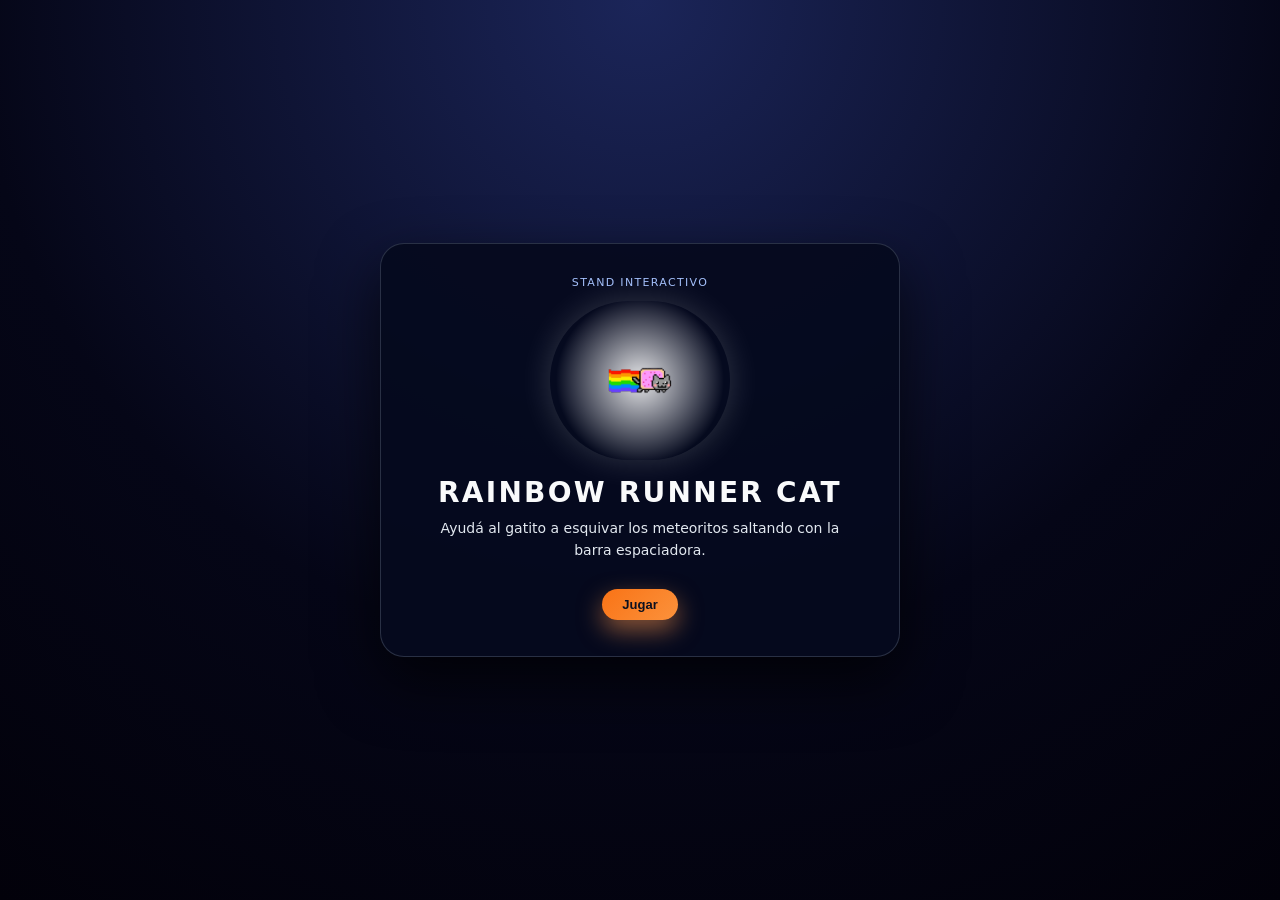
<file: index.html>
<!DOCTYPE html>
<html lang="es">
<head>
  <meta charset="UTF-8" />
  <meta name="viewport" content="width=device-width, initial-scale=1.0" />
  <title>Rainbow Runner Cat</title>
  <link rel="stylesheet" href="style.css" />
</head>
<body>

  <!-- ========================
       PANTALLA DE BIENVENIDA
       ======================== -->
  <div id="welcomeScreen" class="welcome-screen">
    <div class="welcome-content">
      <span class="welcome-kicker">STAND INTERACTIVO</span>

      <img src="gatito.svg" alt="Gatito" class="big-cat" />

      <h2>RAINBOW RUNNER CAT</h2>
      <p class="welcome-description">
        Ayudá al gatito a esquivar los meteoritos saltando con la barra espaciadora.
      </p>

      <button id="startButton" class="primary-button">Jugar</button>
    </div>
  </div>

  <!-- ========================
       CONTENEDOR DEL JUEGO
       ======================== -->
  <div class="game-wrapper" id="gameWrapper">
    <h1>RAINBOW RUNNER CAT</h1>
    <p class="subtitle">Presioná ESPACIO o tocá para saltar 🌈</p>

    <div id="game">
      <div id="ground"></div>

      <div id="cat">
        <div class="rainbow"></div>
        <img src="gatito.svg" alt="Gatito corriendo" class="cat-sprite" />
      </div>

      <div id="obstacle"></div>

      <div id="gameOver">
        <p class="final-score">Score final: <span id="finalScore"></span></p>
        <p class="thanks-message">¡Gracias por jugar! 🐱</p>
        <button class="primary-button" id="restartButton">Jugar de nuevo</button>
      </div>
    </div>

    <p id="score">Score: 0</p>
  </div>

  <script src="script.js"></script>
</body>
</html>
</file>
<file: style.css>
/* =========================
   RESET Y BASE
   ========================= */

* {
  box-sizing: border-box;
  margin: 0;
  padding: 0;
}

html,
body {
  height: 100%;
}

body {
  font-family: system-ui, -apple-system, BlinkMacSystemFont, "Segoe UI", sans-serif;
  background: radial-gradient(circle at top, #1b2559 0, #050617 60%, #02010a 100%);
  color: #f9fafb;
}

/* =========================
   PANTALLA DE BIENVENIDA
   ========================= */

.welcome-screen {
  position: fixed;
  inset: 0;
  display: flex;
  align-items: center;
  justify-content: center;
  background: radial-gradient(circle at top, #1b2559 0, #050617 60%, #02010a 100%);
  z-index: 100;
  padding: 24px;
}

.welcome-content {
  text-align: center;
  background: rgba(6, 10, 30, 0.94);
  border-radius: 24px;
  padding: 32px 40px 36px;
  max-width: 520px;
  width: 100%;
  box-shadow: 0 24px 60px rgba(0, 0, 0, 0.7);
  border: 1px solid rgba(148, 163, 184, 0.25);
}

.welcome-kicker {
  display: block;
  font-size: 11px;
  letter-spacing: 0.12em;
  text-transform: uppercase;
  color: #a3bffa;
  margin-bottom: 12px;
}

.big-cat {
  width: 180px;
  height: auto;
  display: block;
  margin: 0 auto 16px;

  /* halo suave detrás del gatito de bienvenida */
  background: radial-gradient(circle, rgba(255, 255, 255, 0.9) 0%, rgba(255, 255, 255, 0) 70%);
  border-radius: 999px;
  padding: 16px 28px;
  box-shadow: 0 0 32px rgba(255, 255, 255, 0.18);
}

.welcome-content h2 {
  margin-bottom: 8px;
  font-size: 28px;
  letter-spacing: 0.08em;
}

.welcome-description {
  margin-bottom: 20px;
  font-size: 14px;
  line-height: 1.6;
  color: #e2e8f0;
}

/* =========================
   BOTONES
   ========================= */

button,
.primary-button {
  margin-top: 8px;
  padding: 8px 20px;
  border-radius: 999px;
  border: none;
  cursor: pointer;
  font-size: 13px;
  background: linear-gradient(135deg, #f97316, #fb923c);
  color: #0b1020;
  font-weight: 600;
  box-shadow: 0 10px 25px rgba(248, 148, 74, 0.55);
  transition: transform 0.12s ease-out, box-shadow 0.12s ease-out, filter 0.12s ease-out;
}

button:hover,
.primary-button:hover {
  transform: translateY(-1px);
  filter: brightness(1.05);
  box-shadow: 0 14px 30px rgba(248, 148, 74, 0.75);
}

button:active,
.primary-button:active {
  transform: translateY(0);
  box-shadow: 0 6px 18px rgba(248, 148, 74, 0.45);
}

/* =========================
   CONTENEDOR DEL JUEGO
   ========================= */

.game-wrapper {
  display: none; /* la muestra el JS al iniciar con display:flex */
  text-align: center;
  min-height: 100vh;
  padding: 24px;
  flex-direction: column;
  align-items: center;
  justify-content: center;
}

.game-inner {
  display: flex;
  flex-direction: column;
  align-items: center;
  max-width: 820px;
  width: 100%;
}

.game-wrapper h1 {
  font-size: 26px;
  letter-spacing: 2px;
  margin-bottom: 8px;
}

.subtitle {
  font-size: 13px;
  opacity: 0.8;
  margin-bottom: 12px;
}

/* =========================
   ÁREA DEL JUEGO
   ========================= */

#game {
  position: relative;
  width: 800px;
  height: 260px;
  border: 3px solid #ffffff33;
  background: #020617;
  overflow: hidden;
  margin: 12px auto 0;
  border-radius: 12px;
  box-shadow: 0 18px 45px rgba(15, 23, 42, 0.9);
}

/* Estrellitas de fondo */
#game::before {
  content: "";
  position: absolute;
  inset: 0;
  background-image:
    radial-gradient(2px 2px at 10% 20%, #e5e7eb 50%, transparent 51%),
    radial-gradient(2px 2px at 80% 30%, #e5e7eb 50%, transparent 51%),
    radial-gradient(2px 2px at 30% 70%, #e5e7eb 50%, transparent 51%),
    radial-gradient(2px 2px at 60% 10%, #e5e7eb 50%, transparent 51%);
  opacity: 0.6;
  pointer-events: none;
}

/* Suelo */
#ground {
  position: absolute;
  left: 0;
  bottom: 0;
  width: 100%;
  height: 40px;
  background: repeating-linear-gradient(
    -45deg,
    #111827,
    #111827 8px,
    #020617 8px,
    #020617 16px
  );
  border-top: 2px solid #4b5563;
}

/* Gatito + arcoíris */

#cat {
  position: absolute;
  left: 90px;
  bottom: 40px;
  display: flex;
  align-items: center;
}

/* Cola arcoíris detrás del gato */
.rainbow {
  position: absolute;
  left: -160px;
  bottom: 22px;
  width: 160px;
  height: 16px;
  background: linear-gradient(
    to right,
    #f97316,
    #facc15,
    #22c55e,
    #0ea5e9,
    #6366f1,
    #a855f7
  );
  border-radius: 10px;
  opacity: 0.95;
  box-shadow: 0 0 12px rgba(129, 140, 248, 0.7);
}

/* Imagen del gatito (sprite) */
.cat-sprite {
  width: 125px; /* aumentado para verse mejor */
  height: auto;
  display: block;
}

/* Obstáculo */
#obstacle {
  position: absolute;
  bottom: 40px;
  width: 30px;
  height: 40px;
  background: #22c55e;
  border: 3px solid #111827;
  border-radius: 6px;
  box-shadow: 0 0 0 2px #bbf7d0;
  left: 820px; /* arranca fuera del juego */
}

/* =========================
   SCORE Y TEXTOS
   ========================= */

#score {
  margin-top: 10px;
  font-size: 14px;
  letter-spacing: 1px;
}

.hint {
  font-size: 12px;
  margin-top: 6px;
  opacity: 0.7;
}

/* =========================
   GAME OVER (OVERLAY)
   ========================= */

#gameOver {
  position: absolute;
  inset: 0;
  display: none;
  flex-direction: column;
  align-items: center;
  justify-content: center;
  background: rgba(2, 6, 23, 0.9);
  text-align: center;
  padding: 20px;
  border-radius: 12px;
}

#gameOver.show {
  display: flex;
}

.final-score {
  font-size: 16px;
  margin-bottom: 4px;
}

.thanks-message {
  margin-top: 4px;
  font-size: 13px;
  opacity: 0.85;
}

/* =========================
   RESPONSIVE
   ========================= */

@media (max-width: 900px) {
  #game {
    width: 100%;
    max-width: 640px;
  }

  .game-wrapper {
    padding: 16px;
  }
}

@media (max-width: 640px) {
  #game {
    height: 220px;
  }

  #cat {
    left: 50px;
    bottom: 32px;
  }

  .cat-sprite {
    width: 105px; /* aumentado en mobile */
  }
}
</file>
